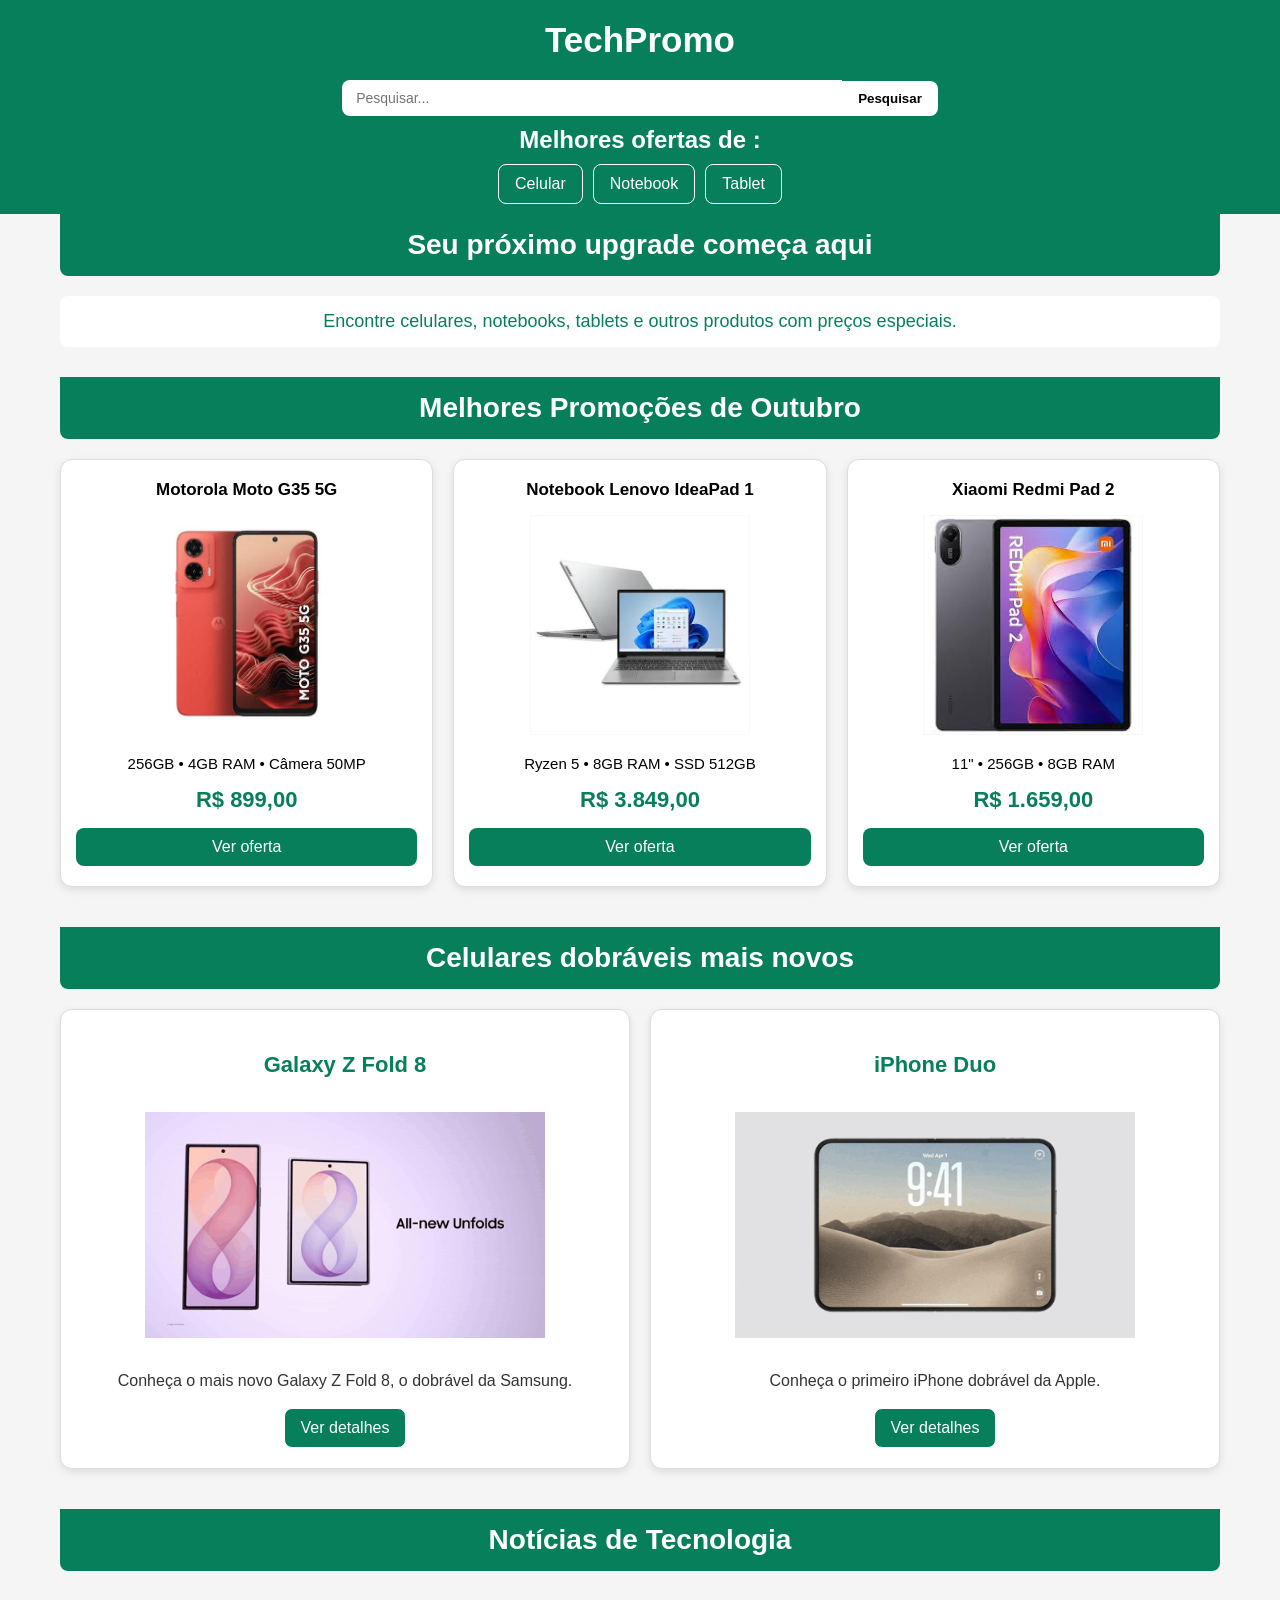
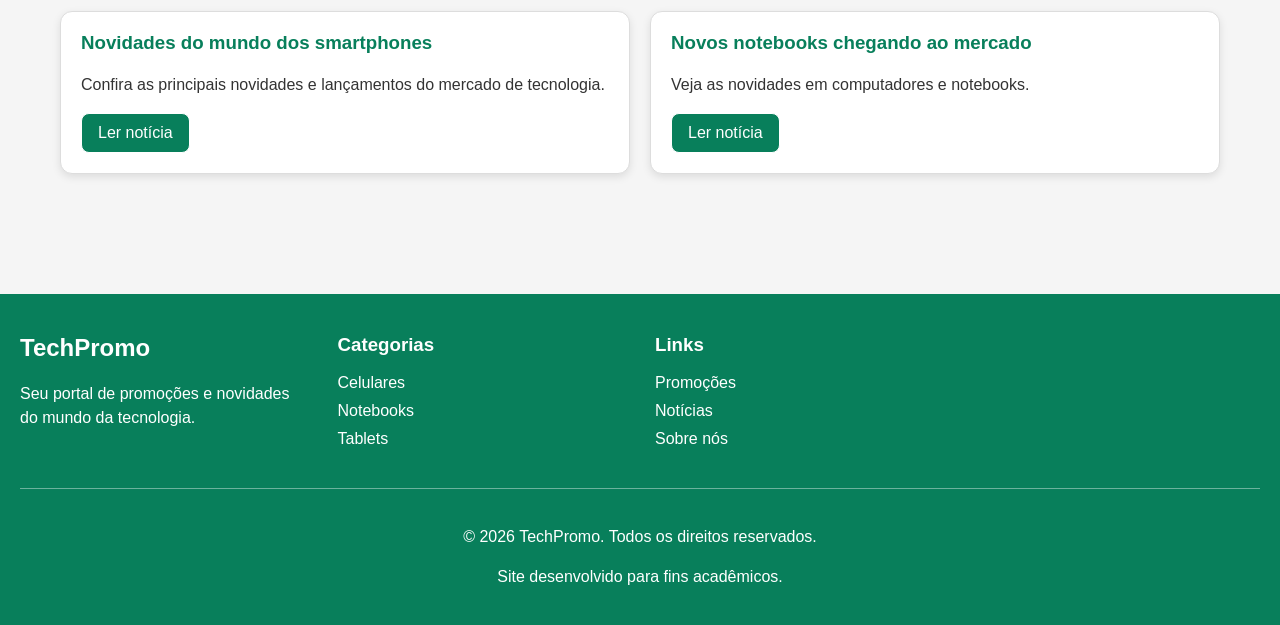
<file: index.html>
<!doctype html>
<html lang="pt-BR">
<head>
  <meta charset="UTF-8">
  <meta name="viewport" content="width=device-width, initial-scale=1.0">
  <title>TechPromo</title>
  <link rel="stylesheet" href="style.css">
</head>

<body>
  <header>
    <h1>TechPromo</h1>

    <form action="https://www.google.com/search" method="get">
      <input type="text" name="q" placeholder="Pesquisar..." aria-label="Pesquisar" required>
      <input type="submit" value="Pesquisar">
    </form>
    

    <nav>
        <h2>Melhores ofertas de :</h2>
      <menu>
       
        <li><a href="https://www.mercadolivre.com.br/ofertas?container_id=MLB1782766-1&domain_id=MLB-CELLPHONES#filter_applied=domain_id&filter_position=5&is_recommended_domain=false&origin=scut" target="_blank" rel="noopener noreferrer" class="btn">Celular</a></li>
        <li><a href="https://www.mercadolivre.com.br/ofertas?container_id=MLB1782768-1&domain_id=MLB-NOTEBOOKS#filter_applied=domain_id&filter_position=6&is_recommended_domain=false&origin=scut" target="_blank" rel="noopener noreferrer" class="btn">Notebook</a></li>
        <li><a href="https://lista.mercadolivre.com.br/informatica/tablets-acessorios/#menu=categories" target="_blank" rel="noopener noreferrer" class="btn">Tablet</a></li>
      
      </menu>
    </nav>

  </header>

  <main>
    <section class="banner">
      <h2> Seu próximo upgrade começa aqui </h2>
      <p>Encontre celulares, notebooks, tablets e outros produtos com preços especiais.</p>
    </section>

    <section class="promocoes">
      <h2>Melhores Promoções de Outubro</h2>

      <ul class="lista-produtos">
        <li class="produto">
          <h3><a href="https://www.mercadolivre.com.br/smartphone-motorola-moto-g35-5g-256gb-4gb-ram8gb-ram-boost-e-camera-50mp-com-ai-nfc-tela-67-com-superbrilho-coral-vegan-leather/p/MLB41540860#reco_item_pos=1&reco_backend=item_decorator&reco_backend_type=function&reco_client=home_items-decorator-legacy&reco_id=c90b5530-d476-4da9-80c7-88179ad419e1&reco_model=&c_id=/home/navigation-recommendations-seed/element&c_uid=73991f4d-0c6b-4aaf-922b-ea893db21ba7&da_id=navigation&da_position=1&id_origin=/home/dynamic_access&da_sort_algorithm=ranker" target="_blank" rel="noopener noreferrer" class="card-link">Motorola Moto G35 5G</a></h3>
          <img src="/assets/motog35.jpg" alt="Smartphone Motorola Moto G35" width="300" height="300">
          <p>256GB • 4GB RAM • Câmera 50MP</p>
          <p class="preco">R$ 899,00</p>
          <a href="https://www.mercadolivre.com.br/smartphone-motorola-moto-g35-5g-256gb-4gb-ram8gb-ram-boost-e-camera-50mp-com-ai-nfc-tela-67-com-superbrilho-coral-vegan-leather/p/MLB41540860#reco_item_pos=1&reco_backend=item_decorator&reco_backend_type=function&reco_client=home_items-decorator-legacy&reco_id=c90b5530-d476-4da9-80c7-88179ad419e1&reco_model=&c_id=/home/navigation-recommendations-seed/element&c_uid=73991f4d-0c6b-4aaf-922b-ea893db21ba7&da_id=navigation&da_position=1&id_origin=/home/dynamic_access&da_sort_algorithm=ranker" target="_blank" rel="noopener noreferrer" class="btn">Ver oferta</a>
        </li>

        <li class="produto">
          <h3><a href="https://www.mercadolivre.com.br/notebook-lenovo-ideapad-1-ryzen-5-7520u-8gb-512gb-w11-156-hd-82x5000gbr/p/MLB35719084" target="_blank" rel="noopener noreferrer" class="card-link">Notebook Lenovo IdeaPad 1</a></h3>
          <img src="assets/ideaped.jpg" alt="Notebook Lenovo IdeaPad 1" width="300" height="300">
          <p>Ryzen 5 • 8GB RAM • SSD 512GB</p>
          <p class="preco">R$ 3.849,00</p>
          <a href="https://www.mercadolivre.com.br/notebook-lenovo-ideapad-1-ryzen-5-7520u-8gb-512gb-w11-156-hd-82x5000gbr/p/MLB35719084" target="_blank" rel="noopener noreferrer" class="btn">Ver oferta</a>
        </li>

        <li class="produto">
          <h3><a href="https://www.mercadolivre.com.br/tablet-xiaomi-redmi-pad-2-11-256gb-8gb-ram-wi-fi-cor-cinza/p/MLB51481126" target="_blank" rel="noopener noreferrer" class="card-link">Xiaomi Redmi Pad 2</a></h3>
          <img src="assets/redmi.jpg" alt="Tablet Xiaomi Redmi Pad 2" width="300" height="300">
          <p>11" • 256GB • 8GB RAM</p>
          <p class="preco">R$ 1.659,00</p>
          <a href="https://www.mercadolivre.com.br/tablet-xiaomi-redmi-pad-2-11-256gb-8gb-ram-wi-fi-cor-cinza/p/MLB51481126" target="_blank" rel="noopener noreferrer" class="btn">Ver oferta</a>
        </li>
      </ul>
    </section>

   
<section class="dobraveis">
  <h2>Celulares dobráveis mais novos</h2>

  <div class="lista-dobraveis">

    <article class="celular-dobravel">
      <h3>Galaxy Z Fold 8</h3>

      <img
        src="assets/zfold8.gif"
        alt="Galaxy Z Fold 8"
        width="500"
        height="300"
      >

      <p>
        Conheça o mais novo Galaxy Z Fold 8,
        o dobrável da Samsung.
      </p>

      <a href="https://www.samsung.com/br/smartphones/galaxy-z-fold8/" class="btn">
        Ver detalhes
      </a>
    </article>

    <article class="celular-dobravel">
      <h3>iPhone Duo</h3>

      <img
        src="assets/iphoneduo.gif"
        alt="iPhone Duo"
        width="500"
        height="300"
      >

      <p>
        Conheça o primeiro iPhone dobrável
        da Apple.
      </p>

      <a href="https://www.apple.com/br/iphone-duo/?afid=p240%7Cgo~cmp-23002871213~adg-200640759072~ad-824084911846_kwd-592180251779~dev-c~ext-~prd-~mca-~nt-search&cid=wwa-br-kwgo-iphone-core--iphoneduo_hero_announce_090926-iPhone_Core_Exact-iPhoneDuo_Exact-" class="btn">
        Ver detalhes
      </a>
    </article>

  </div>
</section>



    <section class="noticias">
      <h2>Notícias de Tecnologia</h2>

      <article>
        <h3>Novidades do mundo dos smartphones</h3>
        <p>Confira as principais novidades e lançamentos do mercado de tecnologia.</p>
        <a href="https://www.techtudo.com.br/mobile/celulares/" target="_blank" rel="noopener noreferrer" class="btn">Ler notícia</a>
      </article>

      <article>
        <h3>Novos notebooks chegando ao mercado</h3>
        <p>Veja as novidades em computadores e notebooks.</p>
        <a href="https://exame.com/noticias-sobre/Notebooks/1/" target="_blank" rel="noopener noreferrer" class="btn">Ler notícia</a>
      </article>
    </section>
  </main>

  <footer>
    <section>
      <h2>TechPromo</h2>
      <p>Seu portal de promoções e novidades do mundo da tecnologia.</p>
    </section>

    <section>
      <h3>Categorias</h3>
      <ul>
        <li><a href="https://www.mercadolivre.com.br/c/celulares-e-telefones#menu=categories">Celulares</a></li>
        <li><a href="https://lista.mercadolivre.com.br/informatica/pc-mesa/computadores/#menu=categories">Notebooks</a></li>
        <li><a href="https://lista.mercadolivre.com.br/informatica/tablets-acessorios/#menu=categories">Tablets</a></li>
        
      </ul>
    </section>

    <section>
      <h3>Links</h3>
      <ul>
        
        <li><a href="https://www.mercadolivre.com.br/ofertas#nav-header">Promoções</a></li>
        <li><a href="https://g1.globo.com/tecnologia/">Notícias</a></li>
        <li><a href="#">Sobre nós</a></li>
      </ul>
    </section>

    

    <section>
      <p>© 2026 TechPromo. Todos os direitos reservados.</p>
      <p>Site desenvolvido para fins acadêmicos.</p>
    </section>
  </footer>
</body>
</html>
</file>
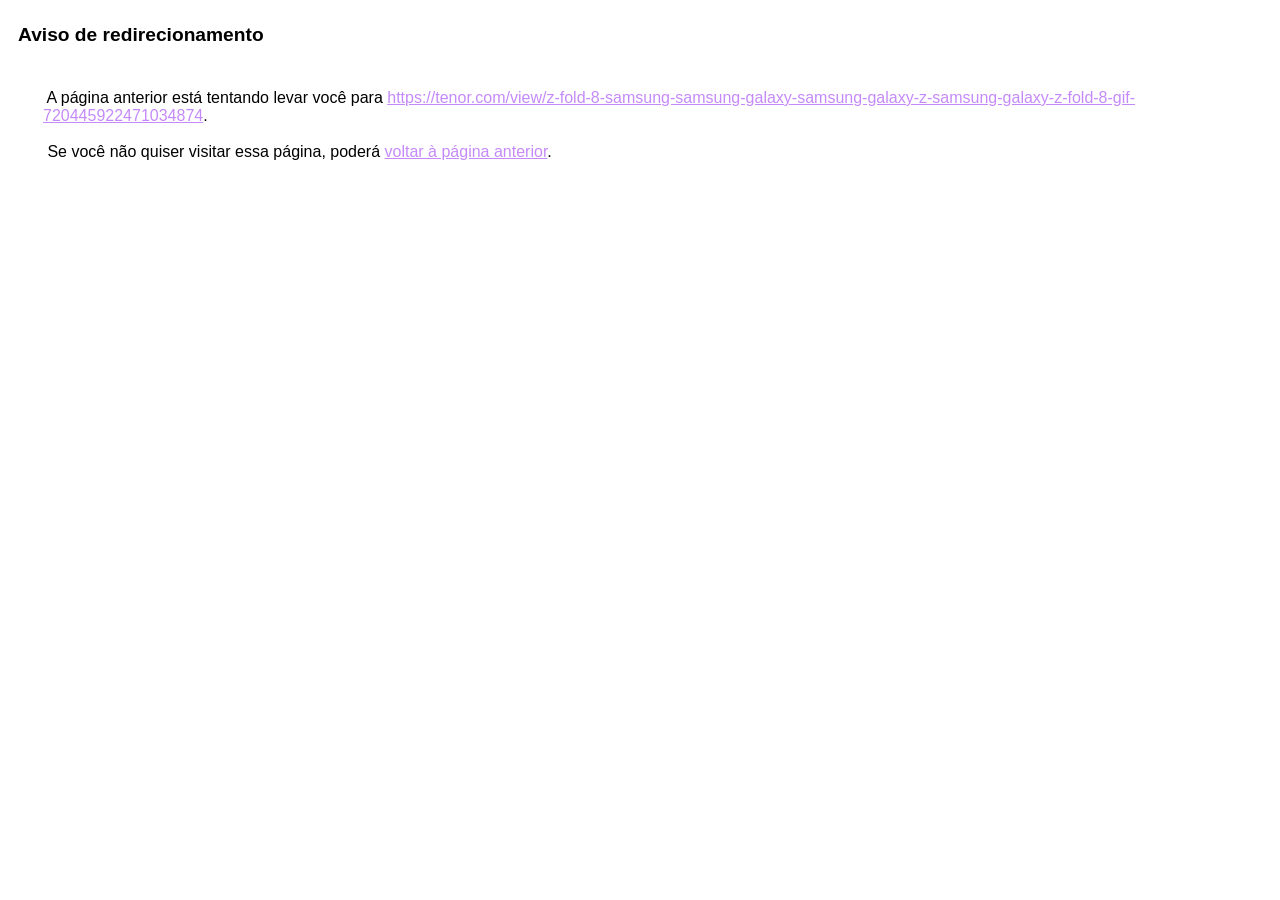
<file: assets/gif.html>
<html lang="pt-BR">
  <head>
    <meta http-equiv="Content-Type" content="text/html; charset=UTF-8" />
    <title>Aviso de redirecionamento</title>
    <style>
      body,
      div,
      a {
        font-family:
          Arial,
          sans-serif,
          Noto Color Emoji;
      }
      body {
        background-color: var(--xhUGwc);
        margin-top: 3px;
      }
      div {
        color: var(--YLNNHc);
      }
      a:link {
        color: #c58af9;
      }
      a:visited {
        color: #c58af9;
      }
      a:active {
        color: #ff7769;
      }
      div.mymGo {
        border-top: 1px solid var(--gS5jXb);
        border-bottom: 1px solid var(--gS5jXb);
        background: var(--aYn2S);
        margin-top: 1em;
        width: 100%;
      }
      div.aXgaGb {
        padding: 0.5em 0;
        margin-left: 10px;
      }
      div.fTk7vd {
        margin-left: 35px;
        margin-top: 35px;
      }
    </style>
  </head>
  <body>
    <div class="mymGo">
      <div class="aXgaGb">
        <font style="font-size: larger"><b>Aviso de redirecionamento</b></font>
      </div>
    </div>
    <div class="fTk7vd">
      &nbsp;A página anterior está tentando levar você para
      <a
        href="https://tenor.com/view/z-fold-8-samsung-samsung-galaxy-samsung-galaxy-z-samsung-galaxy-z-fold-8-gif-720445922471034874"
        >https://tenor.com/view/z-fold-8-samsung-samsung-galaxy-samsung-galaxy-z-samsung-galaxy-z-fold-8-gif-720445922471034874</a
      >.<br /><br />&nbsp;Se você não quiser visitar essa página, poderá
      <a href="#" id="tsuid_ulysaurxBbvf5OUPpOiYuQw_1"
        >voltar à página anterior</a
      >.
      <script nonce="JjvgkrO7uQp2o60NKttXOQ">
        (function () {
          var id = "tsuid_ulysaurxBbvf5OUPpOiYuQw_1";
          (function () {
            document.getElementById(id).onclick = function () {
              window.history.back();
              return !1;
            };
          }).call(this);
        })();
        (function () {
          var id = "tsuid_ulysaurxBbvf5OUPpOiYuQw_1";
          var ct = "originlink";
          var oi = "unauthorizedredirect";
          (function () {
            document.getElementById(id).onmousedown = function () {
              var b = document && document.referrer,
                a =
                  "encodeURIComponent" in window ? encodeURIComponent : escape,
                c = "";
              b && (c = a(b));
              new Image().src =
                "/url?sa=T&url=" + c + "&oi=" + a(oi) + "&ct=" + a(ct);
              return !1;
            };
          }).call(this);
        })();
      </script>
      <br /><br /><br />
    </div>
  </body>
</html>
</file>
<file: style.css>
* {
  box-sizing: border-box;
}

body {
  margin: 0;
  font-family: Arial, Helvetica, sans-serif;
  background-color: #f5f5f5;
  color: #000000;
}

header {
  background-color: #087f5b;
  padding-bottom: 10px;
}

h1 {
  background-color: #087f5b;
  color: #ffffff;
  text-align: center;
  margin: 0;
  padding: 20px 0 10px;
  font-size: 35px;
}

form {
  display: flex;
  justify-content: center;
  align-items: center;
  margin: 10px auto;
  padding: 0 20px;
  max-width: 800px;
}

form input[type="text"] {
  width: 100%;
  max-width: 500px;
  padding: 10px 14px;
  border: none;
  outline: none;
  border-radius: 8px 0 0 8px;
  font-size: 14px;
}

form input[type="submit"] {
  background-color: #ffffff;
  color: #000000;
  padding: 10px 16px;
  border: none;
  border-radius: 0 8px 8px 0;
  cursor: pointer;
  font-weight: bold;
}

form input[type="submit"]:hover {
  background-color: #dddddd;
}

nav {
  background-color: #087f5b;
  h2 {
    color: #ffffff;
    text-align: center;
    margin: 10px 0;}
}


menu {
  display: flex;
  justify-content: center;
  gap: 10px;
  flex-wrap: wrap;
  margin: 0;
  padding: 0;
  list-style: none;
}

menu li {
  list-style: none;
}

.btn {
  display: inline-block;
  background-color: #087f5b;
  color: #ffffff;
  padding: 10px 16px;
  border: 1px solid #ffffff;
  border-radius: 8px;
  text-decoration: none;
  text-align: center;
  cursor: pointer;
  transition: 0.2s;
}

.btn:hover {
  background-color: #ffffff;
  color: #087f5b;
}

main {
  max-width: 1200px;
  margin: 0 auto;
  padding: 0 20px 40px;
}

main section h2 {
  background-color: #087f5b;
  color: #ffffff;
  text-align: center;
  margin: 0 0 20px;
  padding: 15px;
  font-size: 28px;
  border-radius: 0 0 8px 8px;
}

.banner {
  margin-bottom: 30px;
  text-align: center;
}

.banner p {
  color: #087f5b;
  background-color: #ffffff;
  padding: 15px;
  border-radius: 8px;
  font-size: 18px;
}

.promocoes {
  margin-bottom: 40px;
}

.lista-produtos {
  display: flex;
  gap: 20px;
  flex-wrap: wrap;
  margin: 0;
  padding: 0;
  list-style: none;
}

.lista-produtos .produto {
  position: relative;
  flex: 1;
  min-width: 250px;
  background-color: #ffffff;
  padding: 20px 15px;
  border: 1px solid #ddd;
  border-radius: 12px;
  box-shadow: 0 3px 8px rgba(0, 0, 0, 0.1);
  display: flex;
  flex-direction: column;
  align-items: center;
  justify-content: space-between;
  transition: 0.2s;
}

.lista-produtos .produto:hover {
  box-shadow: 0 6px 15px rgba(0, 0, 0, 0.2);
  border-color: #087f5b;
  transform: translateY(-5px);
}

.lista-produtos .produto h3 {
  font-size: 17px;
  text-align: center;
  margin: 0 0 15px;
}

.card-link {
  color: #000000;
  text-decoration: none;
}

.card-link:hover {
  color: #087f5b;
}

.lista-produtos .produto img {
  width: 100%;
  max-width: 220px;
  height: 220px;
  object-fit: contain;
  margin-bottom: 15px;
}

.lista-produtos .produto p {
  text-align: center;
  font-size: 15px;
  margin: 5px 0;
}

.lista-produtos .produto .preco {
  color: #087f5b;
  font-size: 22px;
  font-weight: bold;
  margin: 10px 0 15px;
}

.lista-produtos .produto .btn {
  width: 100%;
  border: none;
}

.lista-produtos .produto .btn:hover {
  background-color: #066246;
  color: #ffffff;
}


.dobraveis {
  margin-bottom: 40px;
}

.lista-dobraveis {
  display: flex;
  gap: 20px;
}

.celular-dobravel {
  flex: 1;
  background-color: #ffffff;
  padding: 20px;
  border: 1px solid #ddd;
  border-radius: 12px;
  text-align: center;
  box-shadow: 0 3px 8px rgba(0, 0, 0, 0.1);
  transition: 0.2s;
}

.celular-dobravel:hover {
  border-color: #087f5b;
  box-shadow: 0 6px 15px rgba(0, 0, 0, 0.2);
  transform: translateY(-5px);
}

.celular-dobravel h3 {
  color: #087f5b;
  font-size: 22px;
}

.celular-dobravel img {
  width: 100%;
  max-width: 400px;
  height: 250px;
  object-fit: contain;
  border-radius: 8px;
}

.celular-dobravel p {
  font-size: 16px;
  line-height: 1.5;
  color: #333333;
  margin: 15px 0;
}

@media (max-width: 800px) {
  .lista-dobraveis {
    flex-direction: column;
  }
}


.categorias a:hover {
  background-color: #087f5b;
  color: #ffffff;
}

.noticias {
  margin-bottom: 40px;
  display: grid;
  grid-template-columns: 1fr 1fr;
  gap: 20px;
}

.noticias h2 {
  grid-column: 1 / -1;
}

.noticias article {
  background-color: #ffffff;
  padding: 20px;
  border-radius: 12px;
  border: 1px solid #ddd;
  box-shadow: 0 3px 8px rgba(0, 0, 0, 0.1);
}

.noticias article h3 {
  margin-top: 0;
  color: #087f5b;
}

.noticias article p {
  font-size: 16px;
  line-height: 1.5;
  color: #333333;
}

footer {
  background-color: #087f5b;
  color: #ffffff;
  padding: 40px 20px 20px;
  display: grid;
  grid-template-columns: repeat(4, 1fr);
  gap: 30px;
  margin-top: 40px;
}

footer h2,
footer h3 {
  margin-top: 0;
}

footer p {
  line-height: 1.5;
}

footer ul {
  display: block;
  margin: 0;
  padding: 0;
  list-style: none;
}

footer li {
  margin-bottom: 10px;
}

footer a {
  color: #ffffff;
  text-decoration: none;
}

footer a:hover {
  color: #dddddd;
  text-decoration: underline;
}

footer section:last-child {
  grid-column: 1 / -1;
  border-top: 1px solid rgba(255, 255, 255, 0.4);
  padding-top: 20px;
  text-align: center;
}

@media (max-width: 800px) {
  main {
    padding-left: 15px;
    padding-right: 15px;
  }

  .lista-produtos {
    flex-direction: column;
  }

  .noticias {
    grid-template-columns: 1fr;
  }

  footer {
    grid-template-columns: 1fr 1fr;
  }
}

@media (max-width: 500px) {
  h1 {
    font-size: 28px;
  }

  main section h2 {
    font-size: 22px;
  }

  menu {
    flex-direction: column;
  }

  menu li {
    width: 90%;
  }

  menu .btn {
    width: 100%;
  }

  form {
    padding: 0 10px;
  }

  footer {
    grid-template-columns: 1fr;
    text-align: center;
  }
}
</file>
